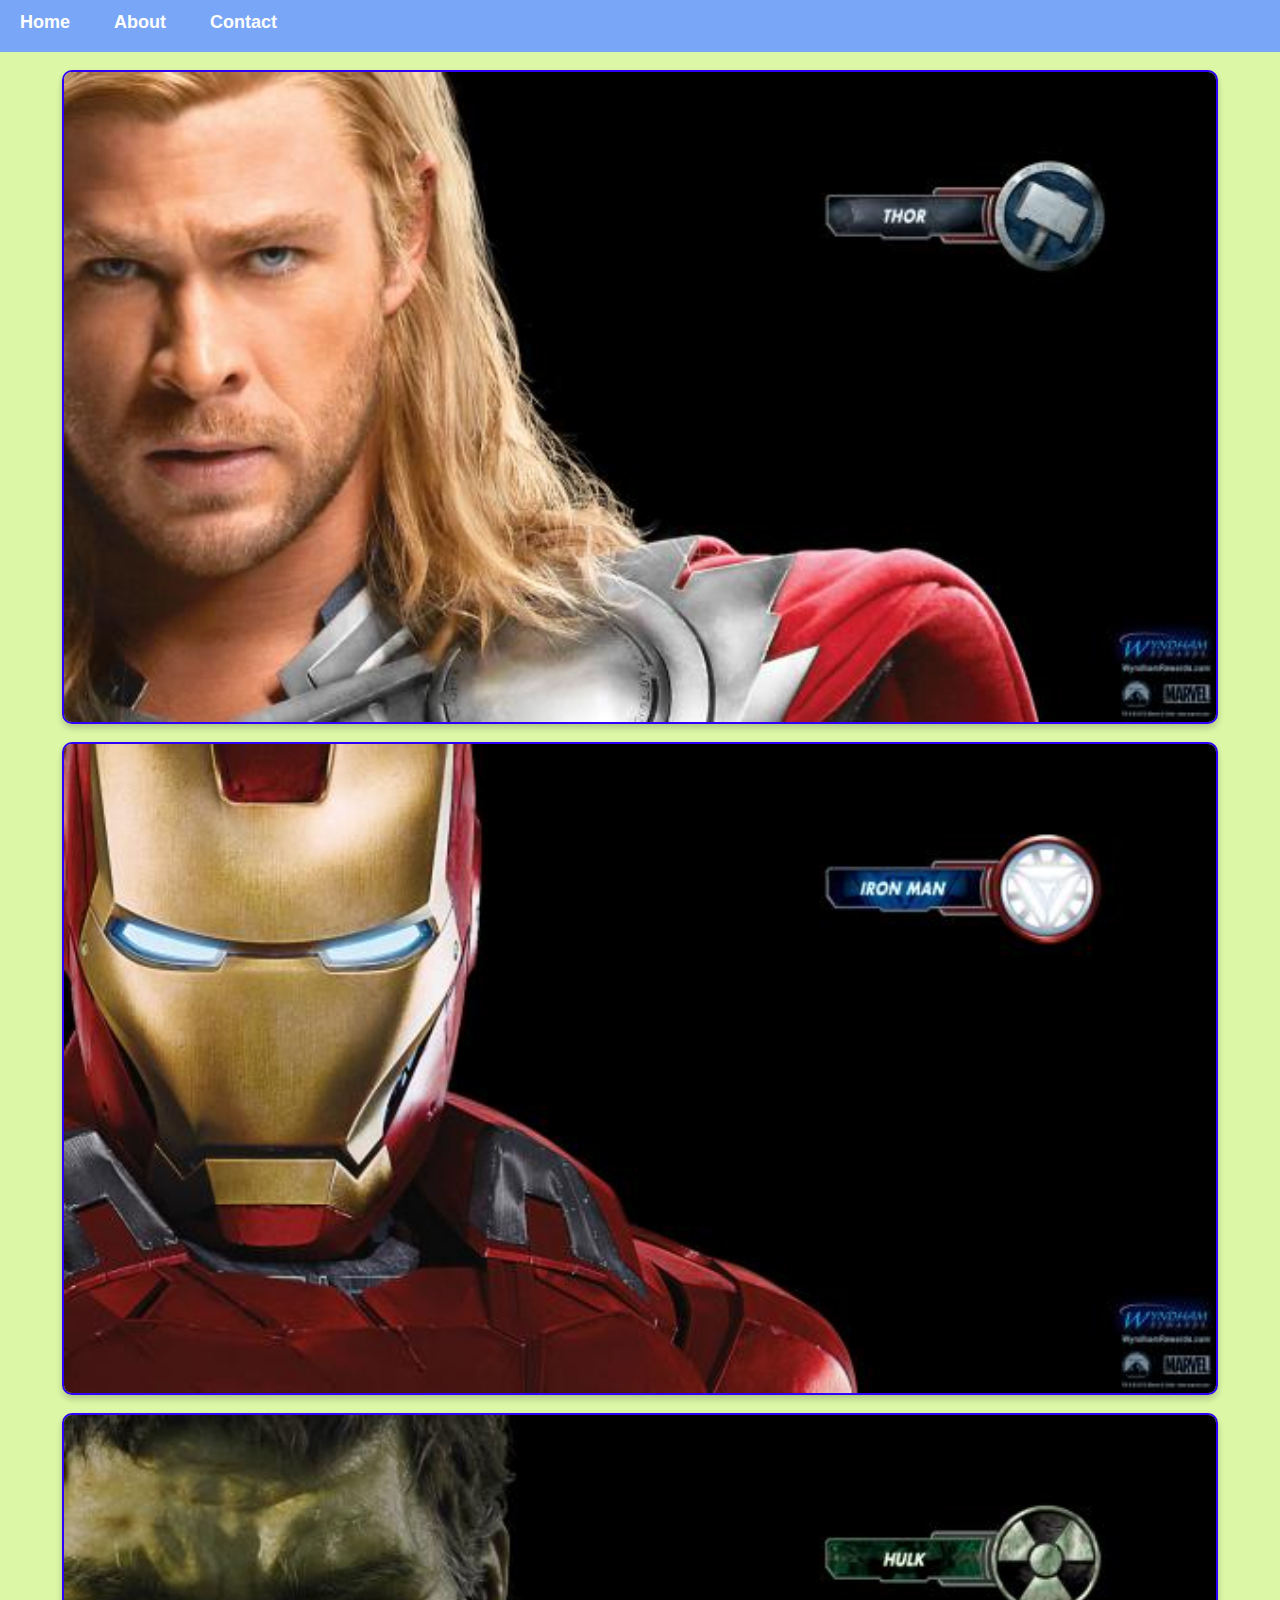
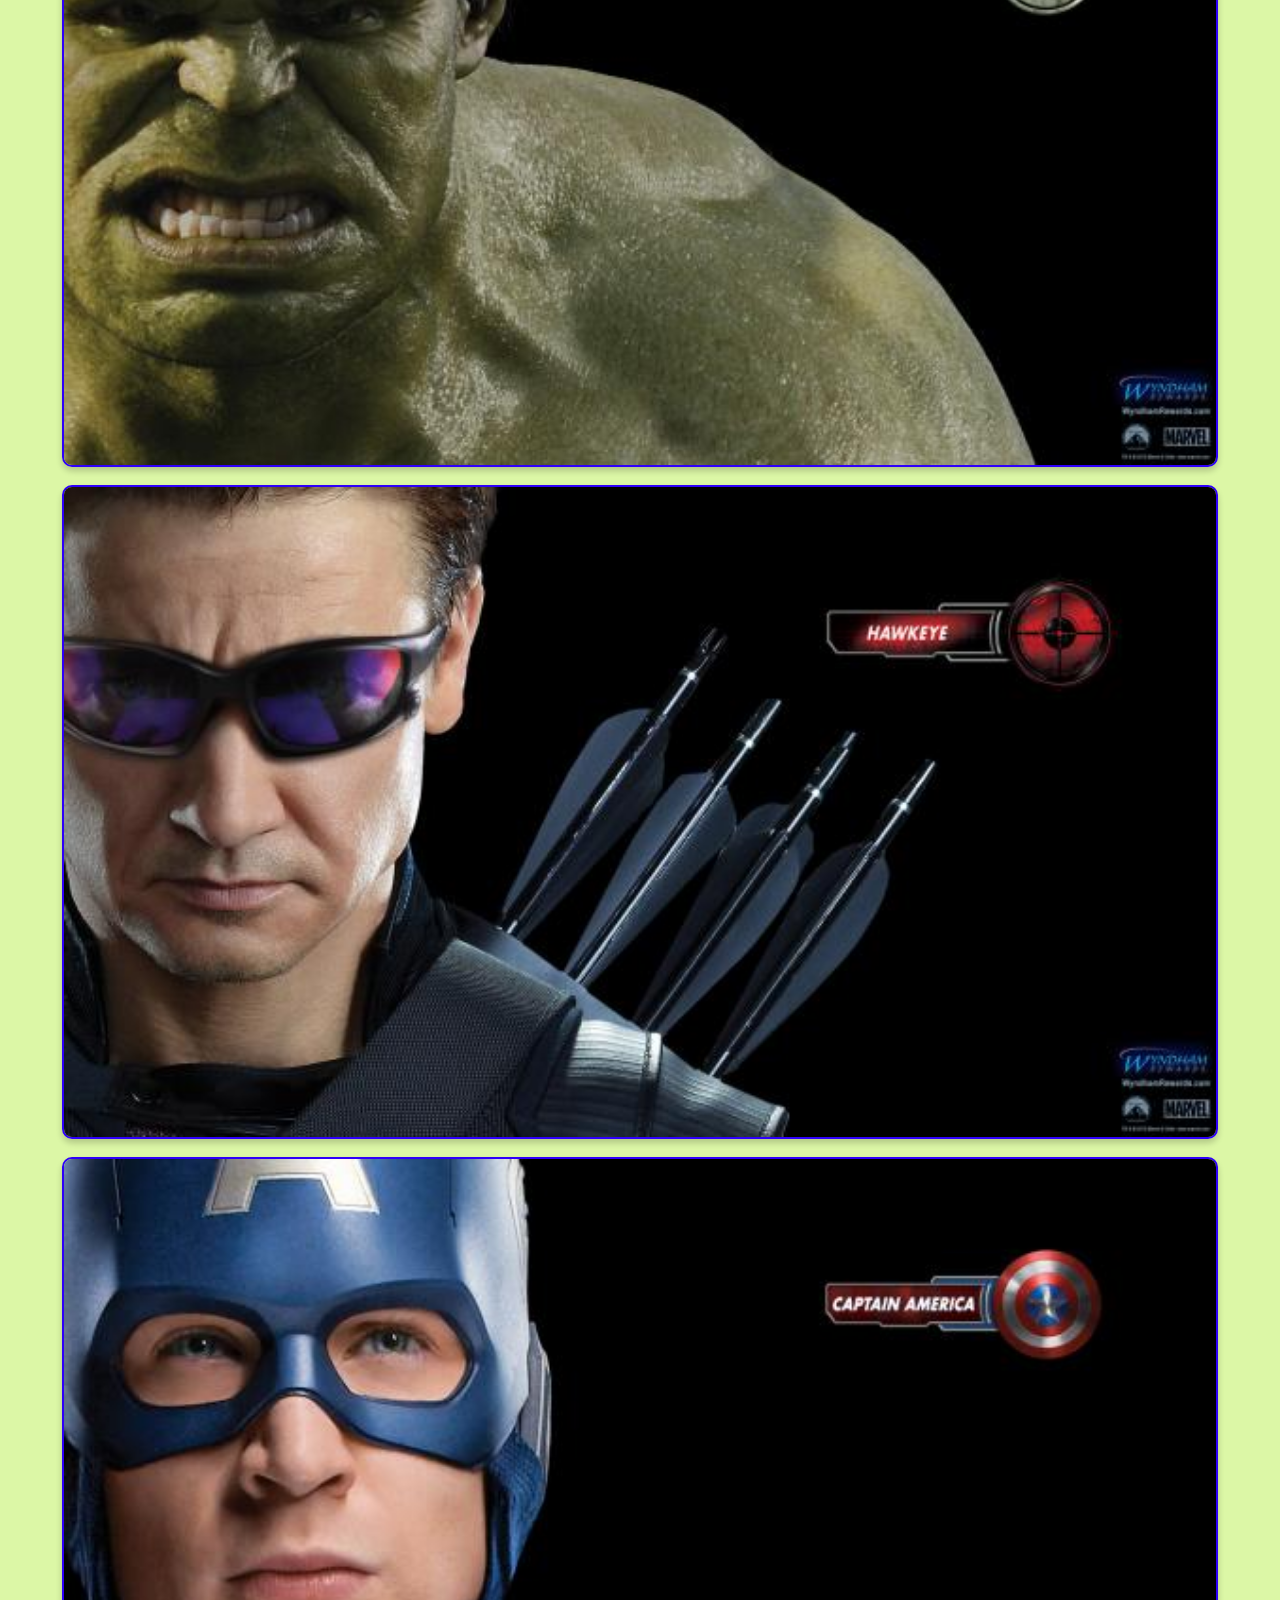
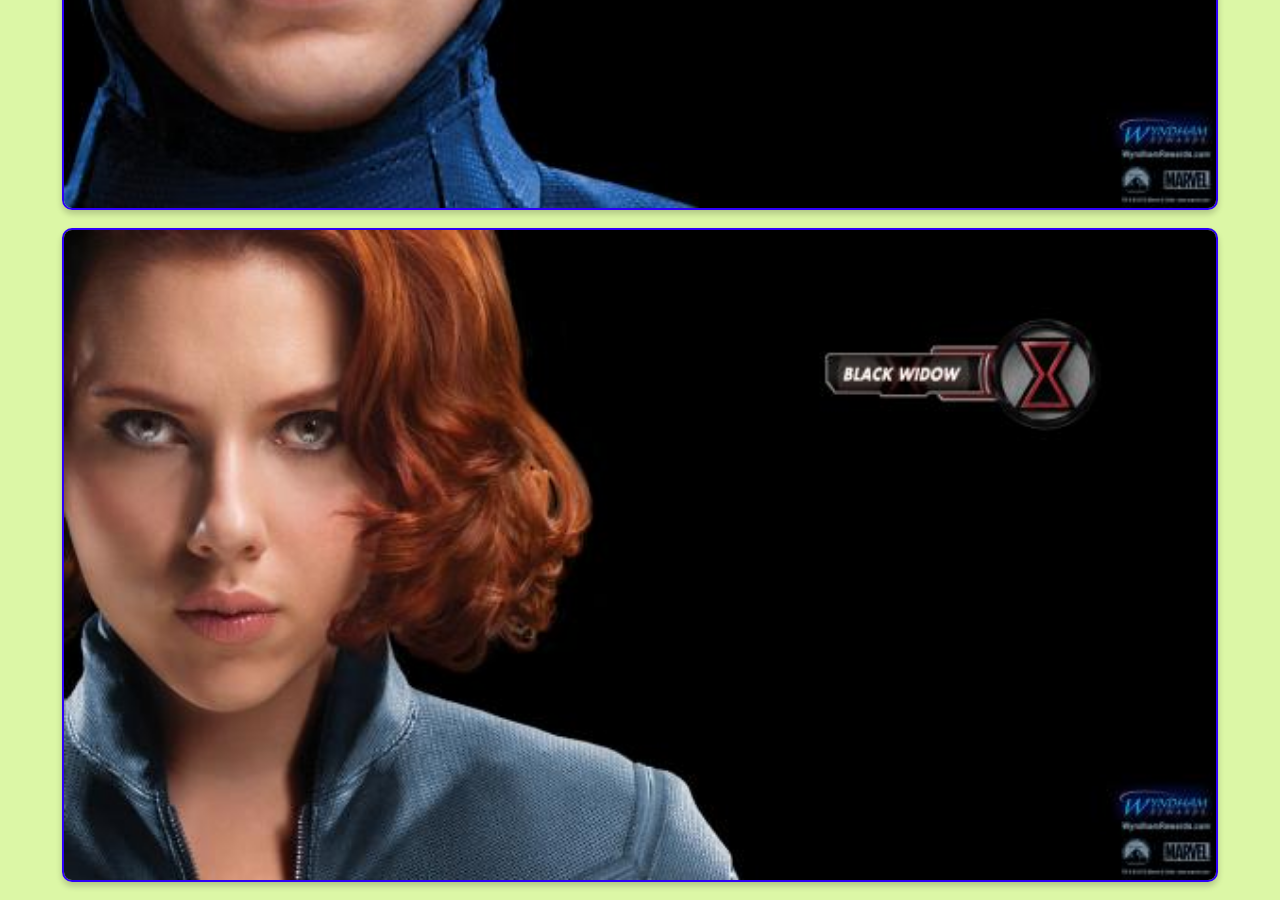
<file: SuperHero/index.html>
<!DOCTYPE html>
<html>
    <head>
      <link rel="stylesheet" href="style.css">
    </head>
    <body>
      <div id="menu">
        <a href="index.html">Home</a>
        <a href="about.html">About</a>
        <a href="contact.html">Contact</a>
      </div>
        <div class="gallery">
          <br>
           <a href="anenger-1.html"><img src="images/avengers_01.jpg"/></a>
           <br>
           <a href="avenger-2.html"><img src="images/avengers_02.jpg"/></a>
           <br>
           <a href="avenger-3.html"><img src="images/avengers_03.jpg"/></a>
           <br>
           <a href="avenger-4.html"><img src="images/avengers_04.jpg"/></a>
           <br>
           <a href="avenger-5.html"><img src="images/avengers_05.jpg"/></a>
           <br>
           <a href="avenger-6.html"><img src="images/avengers_06.jpg"/></a>
           <br>
        </div>
    
    </body>
</html>
</file>
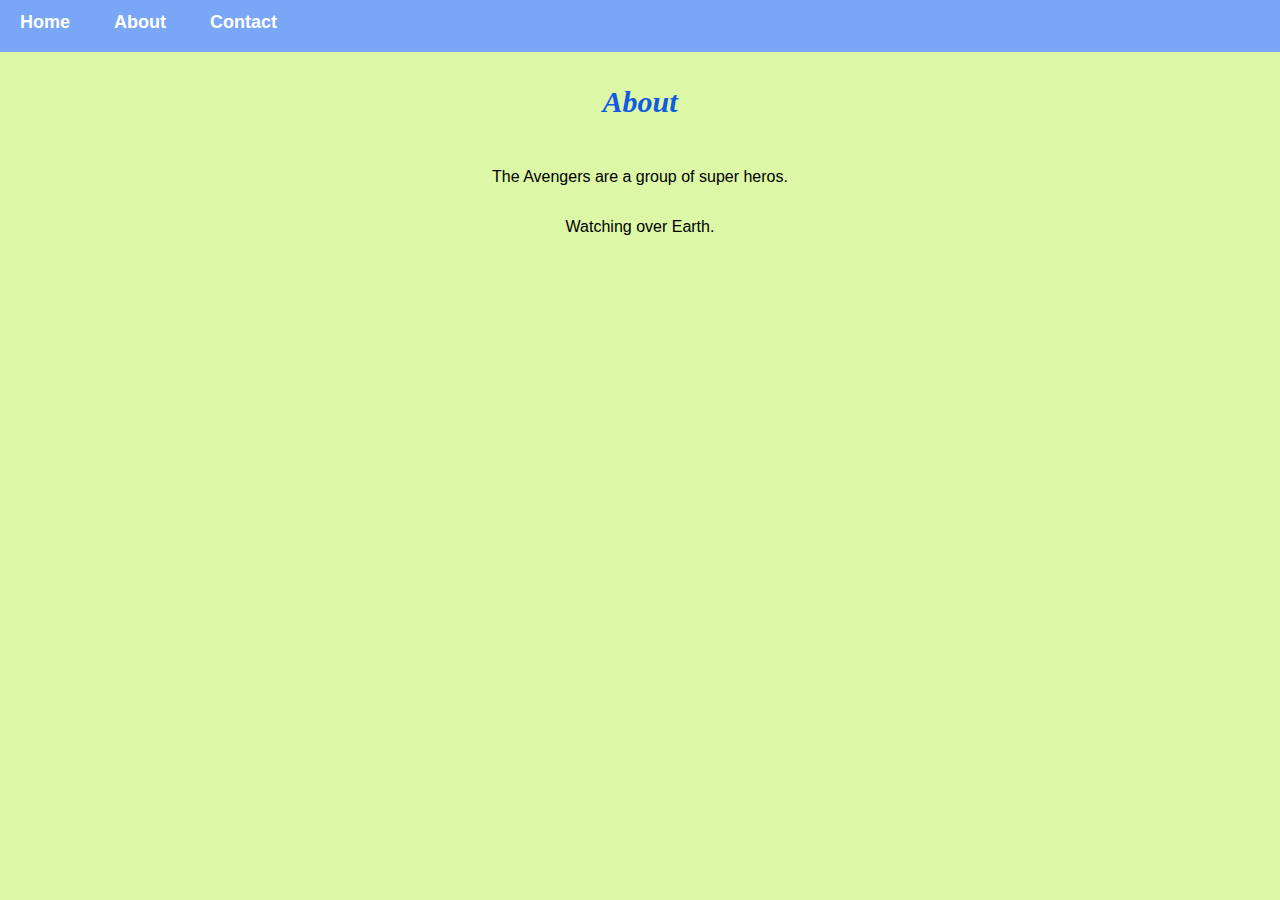
<file: SuperHero/about.html>
<!DOCTYPE html>
<html>
<head>
    <link rel="stylesheet" href="style.css">
</head>
<body>
    <div id="menu">
      <a href="index.html">Home</a>
      <a href="about.html">About</a>
      <a href="contact.html">Contact</a>
    </div>
    <h2>About</h2>
    <p>The Avengers are a group of super heros.</p>
    <p>Watching over Earth.</p>
</body>
</html>
</file>
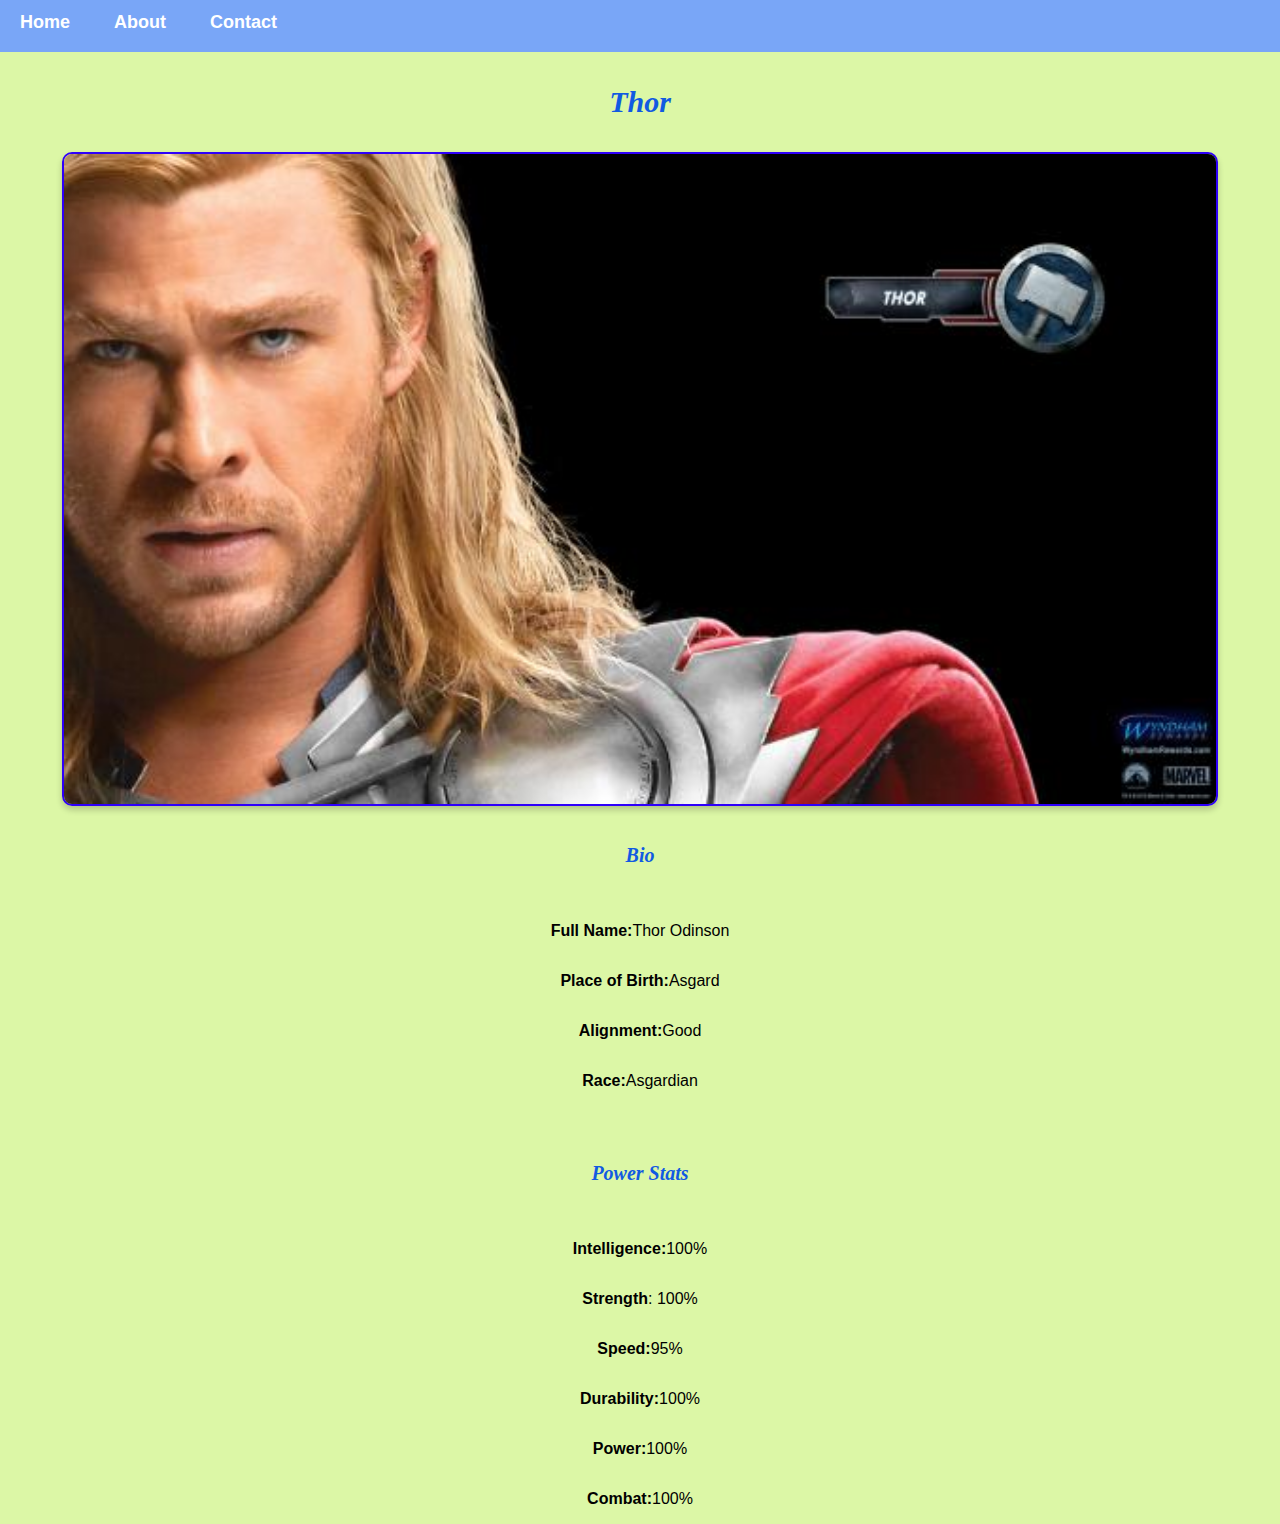
<file: SuperHero/anenger-1.html>
<!DOCTYPE html>
<html>
    <head>
      <link rel="stylesheet" href="style.css">
    </head>
    <body>
         <div id="menu">
           <a href="index.html">Home</a>
           <a href="about.html">About</a>
           <a href="contact.html">Contact</a>
         </div>
        <h2>Thor</h2>
        <div class="gallery">
            <img src="images/avengers_01.jpg"/>
        </div>
        <h4>Bio</h4>
        <p><b>Full Name:</b> Thor Odinson</p>
        <p><b>Place of Birth:</b> Asgard</p>
        <p><b>Alignment:</b> Good</p>
        <p><b>Race:</b> Asgardian</p>
        <br/>
        <h4><b>Power Stats</b></h4>
        <p><b>Intelligence:</b> 100%</p>
        <p><b>Strength</b>: 100%</p>
        <p><b>Speed:</b> 95%</p>
        <p><b>Durability:</b> 100%</p>
        <p><b>Power:</b> 100%</p>
        <p><b>Combat:</b> 100%</p>

    </body>
</html>
</file>
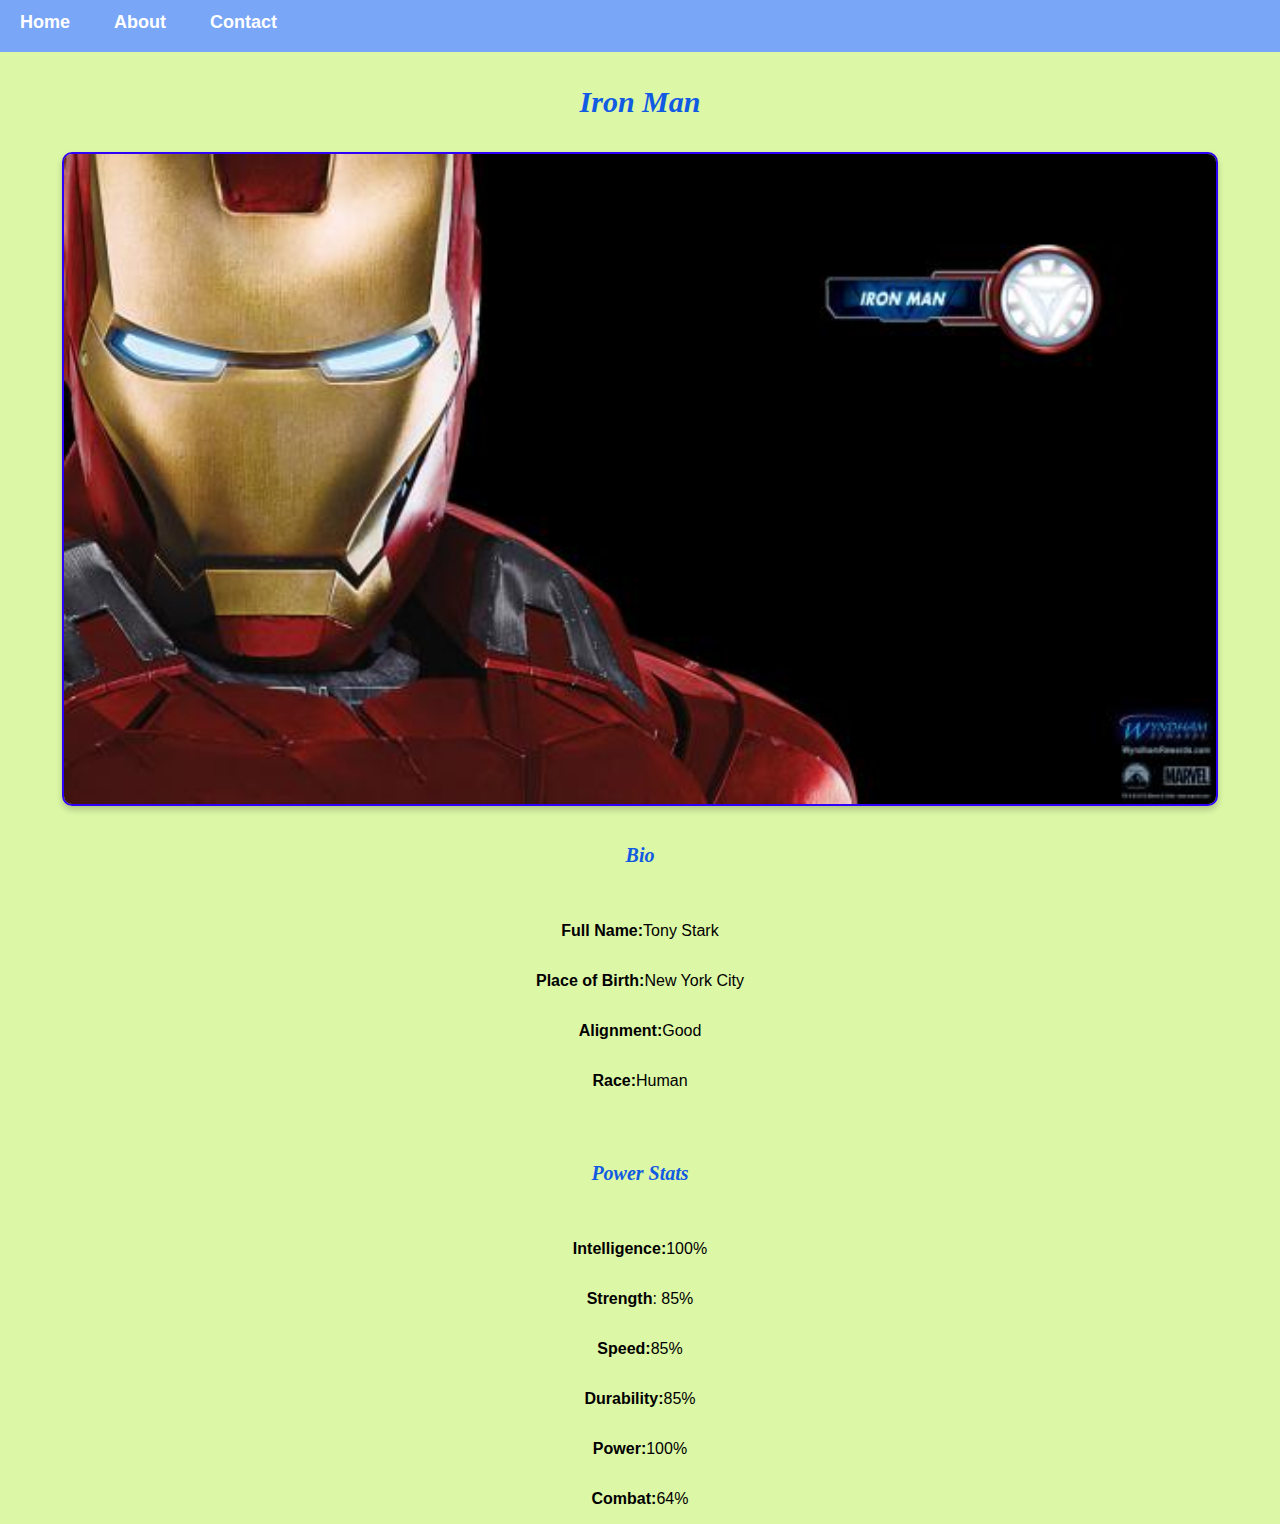
<file: SuperHero/avenger-2.html>
<!DOCTYPE html>
<html>
    <head>
      <link rel="stylesheet" href="style.css">
    </head>
    <body>
        <div id="menu">
        <a href="index.html">Home</a>
        <a href="about.html">About</a>
        <a href="contact.html">Contact</a>
      </div>
        <h2>Iron Man</h2>
        <div class="gallery">
            <img src="images/avengers_02.jpg"/>
        </div>
        <h4>Bio</h4>
        <p><b>Full Name:</b> Tony Stark</p>
        <p><b>Place of Birth:</b> New York City</p>
        <p><b>Alignment:</b> Good</p>
        <p><b>Race:</b> Human</p>
        <br/>
        <h4><b>Power Stats</b></h4>
        <p><b>Intelligence:</b> 100%</p>
        <p><b>Strength</b>: 85%</p>
        <p><b>Speed:</b> 85%</p>
        <p><b>Durability:</b> 85%</p>
        <p><b>Power:</b> 100%</p>
        <p><b>Combat:</b> 64%</p>

    </body>
</html>
</file>
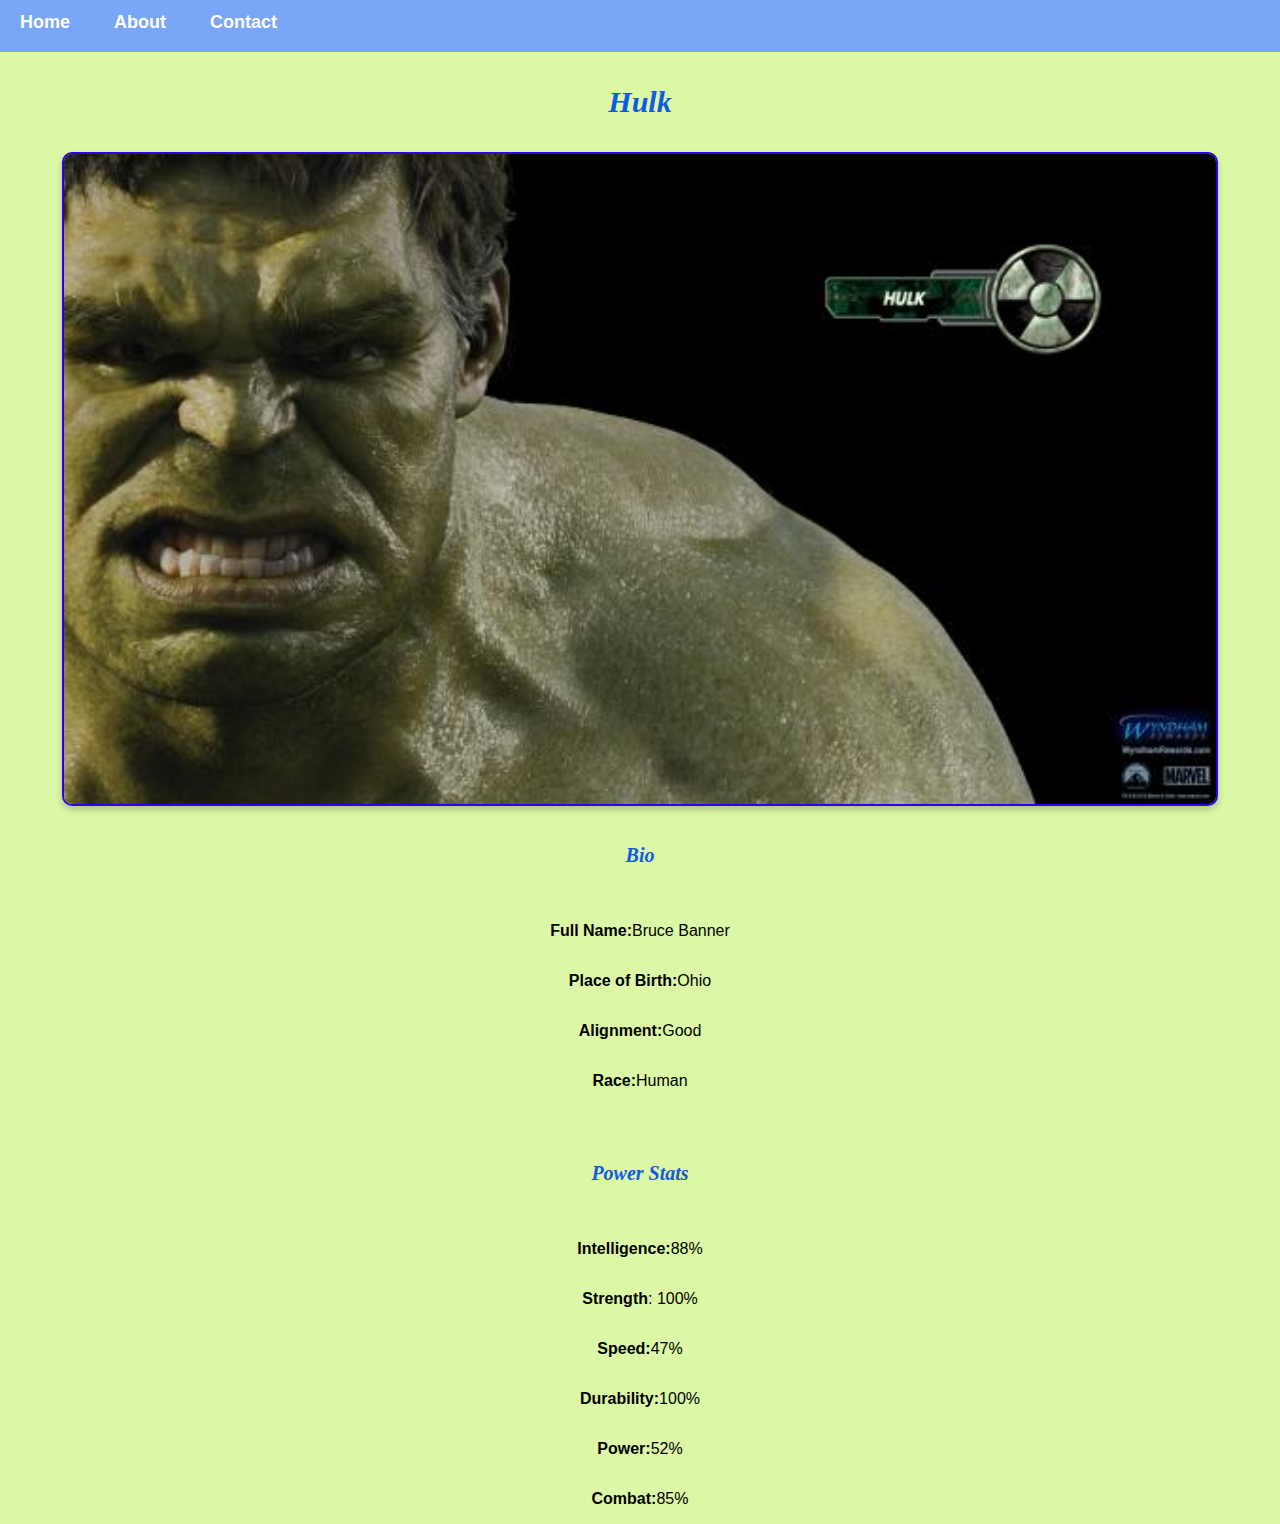
<file: SuperHero/avenger-3.html>
<!DOCTYPE html>
<html>
    <head>
      <link rel="stylesheet" href="style.css">
    </head>
    <body>
        <div id="menu">
         <a href="index.html">Home</a>
         <a href="about.html">About</a>
         <a href="contact.html">Contact</a>
        </div>
        <h2>Hulk</h2>
        <div class="gallery">
            <img src="images/avengers_03.jpg"/>
        </div>
        <h4>Bio</h4>
        <p><b>Full Name:</b> Bruce Banner</p>
        <p><b>Place of Birth:</b> Ohio</p>
        <p><b>Alignment:</b> Good</p>
        <p><b>Race:</b> Human</p>
        <br/>
        <h4><b>Power Stats</b></h4>
        <p><b>Intelligence:</b> 88%</p>
        <p><b>Strength</b>: 100%</p>
        <p><b>Speed:</b> 47%</p>
        <p><b>Durability:</b> 100%</p>
        <p><b>Power:</b> 52%</p>
        <p><b>Combat:</b> 85%</p>

    </body>
</html>
</file>
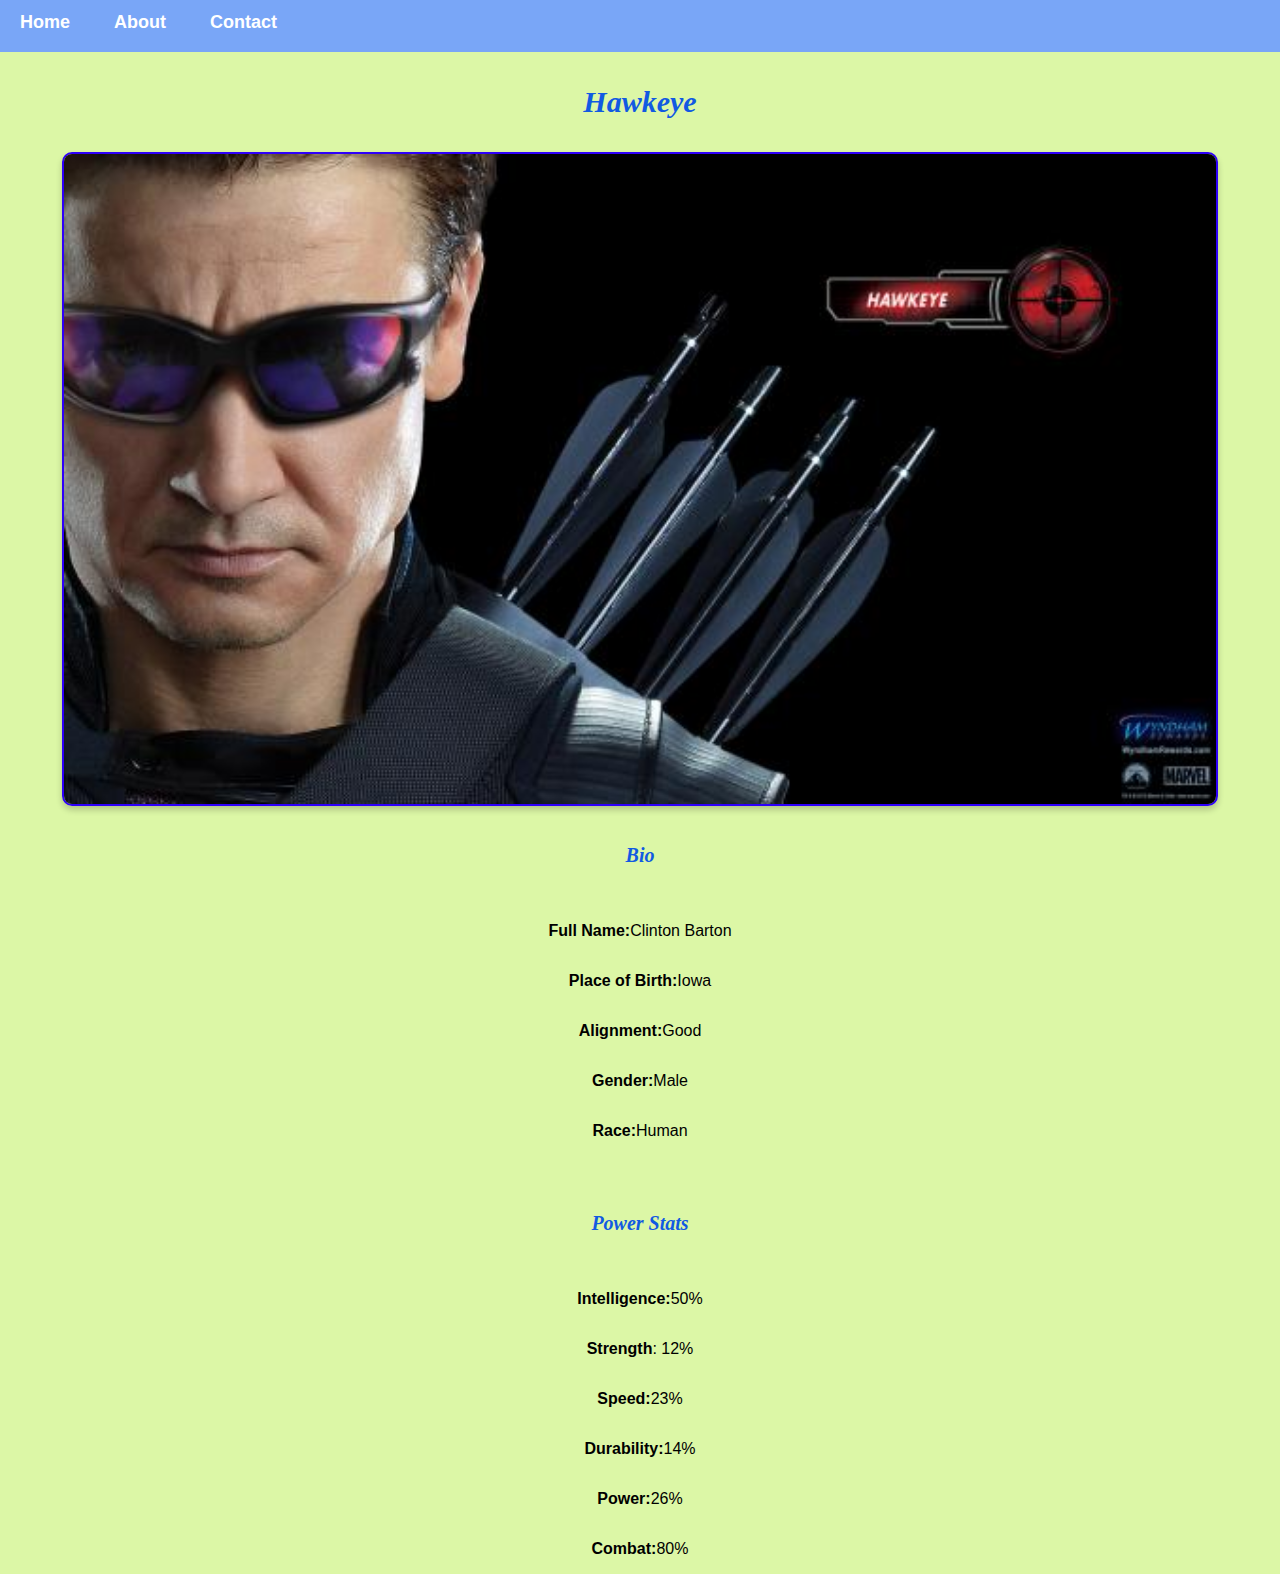
<file: SuperHero/avenger-4.html>
<!DOCTYPE html>
<html>
    <head>
      <link rel="stylesheet" href="style.css">
    </head>
    <body>
        <div id="menu">
         <a href="index.html">Home</a>
         <a href="about.html">About</a>
         <a href="contact.html">Contact</a>
        </div> 
        <h2>Hawkeye</h2>
        <div class="gallery">
            <img src="images/avengers_04.jpg"/>
        </div>
        <h4>Bio</h4>
        <p><b>Full Name:</b> Clinton Barton</p>
        <p><b>Place of Birth:</b>Iowa</p>
        <p><b>Alignment:</b> Good</p>
        <p><b>Gender:</b>Male</p>
        <p><b>Race:</b> Human</p>
        <br/>
        <h4><b>Power Stats</b></h4>
        <p><b>Intelligence:</b> 50%</p>
        <p><b>Strength</b>: 12%</p>
        <p><b>Speed:</b> 23%</p>
        <p><b>Durability:</b> 14%</p>
        <p><b>Power:</b> 26%</p>
        <p><b>Combat:</b> 80%</p>

    </body>
</html>
</file>
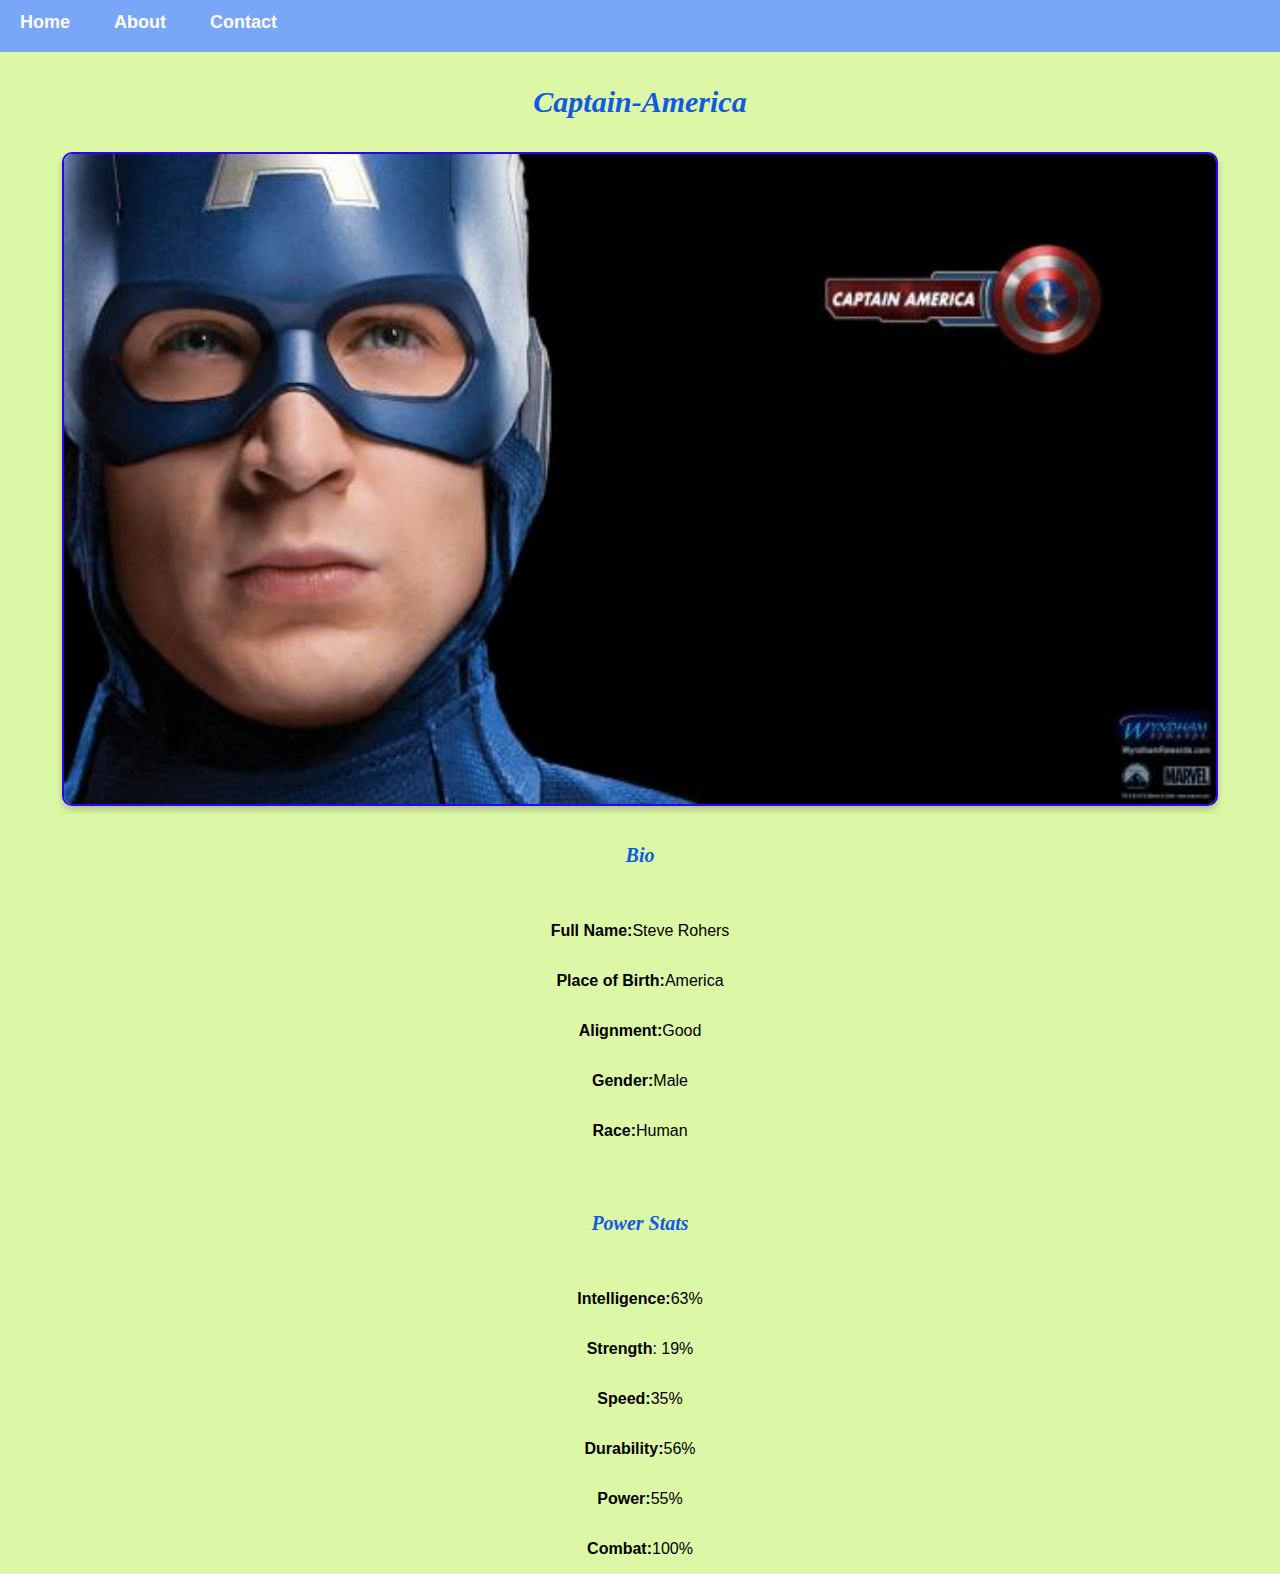
<file: SuperHero/avenger-5.html>
<!DOCTYPE html>
<html>
    <head>
      <link rel="stylesheet" href="style.css">
    </head>
    <body>
        <div id="menu">
         <a href="index.html">Home</a>
         <a href="about.html">About</a>
         <a href="contact.html">Contact</a>
        </div>
        <h2>Captain-America</h2>
        <div class="gallery">
            <img src="images/avengers_05.jpg"/>
        </div>
        <h4>Bio</h4>
        <p><b>Full Name:</b> Steve Rohers</p>
        <p><b>Place of Birth:</b> America</p>
        <p><b>Alignment:</b> Good</p>
        <p><b>Gender:</b> Male</p>
        <p><b>Race:</b> Human</p>
        <br/>
        <h4><b>Power Stats</b></h4>
        <p><b>Intelligence:</b> 63%</p>
        <p><b>Strength</b>: 19%</p>
        <p><b>Speed:</b> 35%</p>
        <p><b>Durability:</b> 56%</p>
        <p><b>Power:</b> 55%</p>
        <p><b>Combat:</b> 100%</p>

    </body>
</html>
</file>
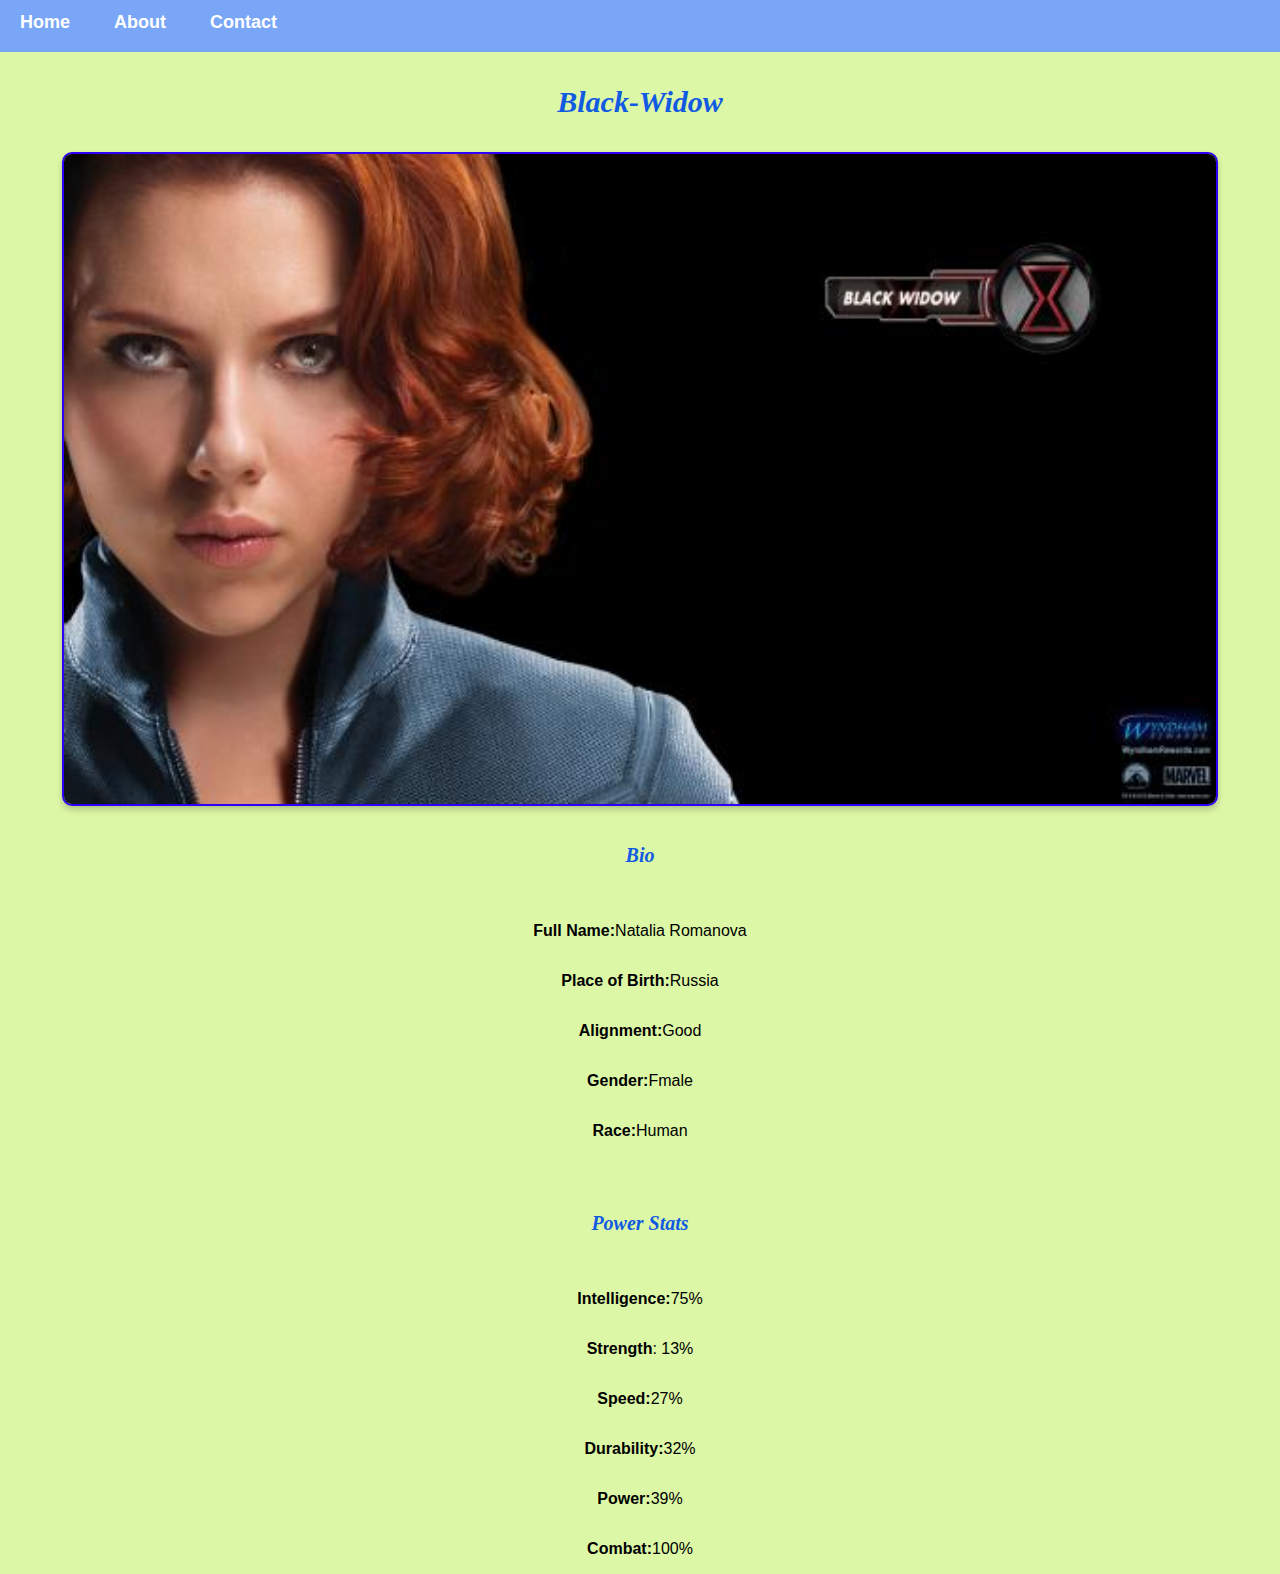
<file: SuperHero/avenger-6.html>
<!DOCTYPE html>
<html>
    <head>
      <link rel="stylesheet" href="style.css">
    </head>
    <body>
        <div id="menu">
         <a href="index.html">Home</a>
         <a href="about.html">About</a>
         <a href="contact.html">Contact</a>
        </div>
        <h2>Black-Widow</h2>
        <div class="gallery">
            <img src="images/avengers_06.jpg"/>
        </div>
        <h4>Bio</h4>
        <p><b>Full Name:</b> Natalia Romanova</p>
        <p><b>Place of Birth:</b>Russia</p>
        <p><b>Alignment:</b> Good</p>
        <p><b>Gender:</b>Fmale</p>
        <p><b>Race:</b> Human</p>
        <br/>
        <h4><b>Power Stats</b></h4>
        <p><b>Intelligence:</b> 75%</p>
        <p><b>Strength</b>: 13%</p>
        <p><b>Speed:</b> 27%</p>
        <p><b>Durability:</b> 32%</p>
        <p><b>Power:</b> 39%</p>
        <p><b>Combat:</b> 100%</p>

    </body>
</html>
</file>
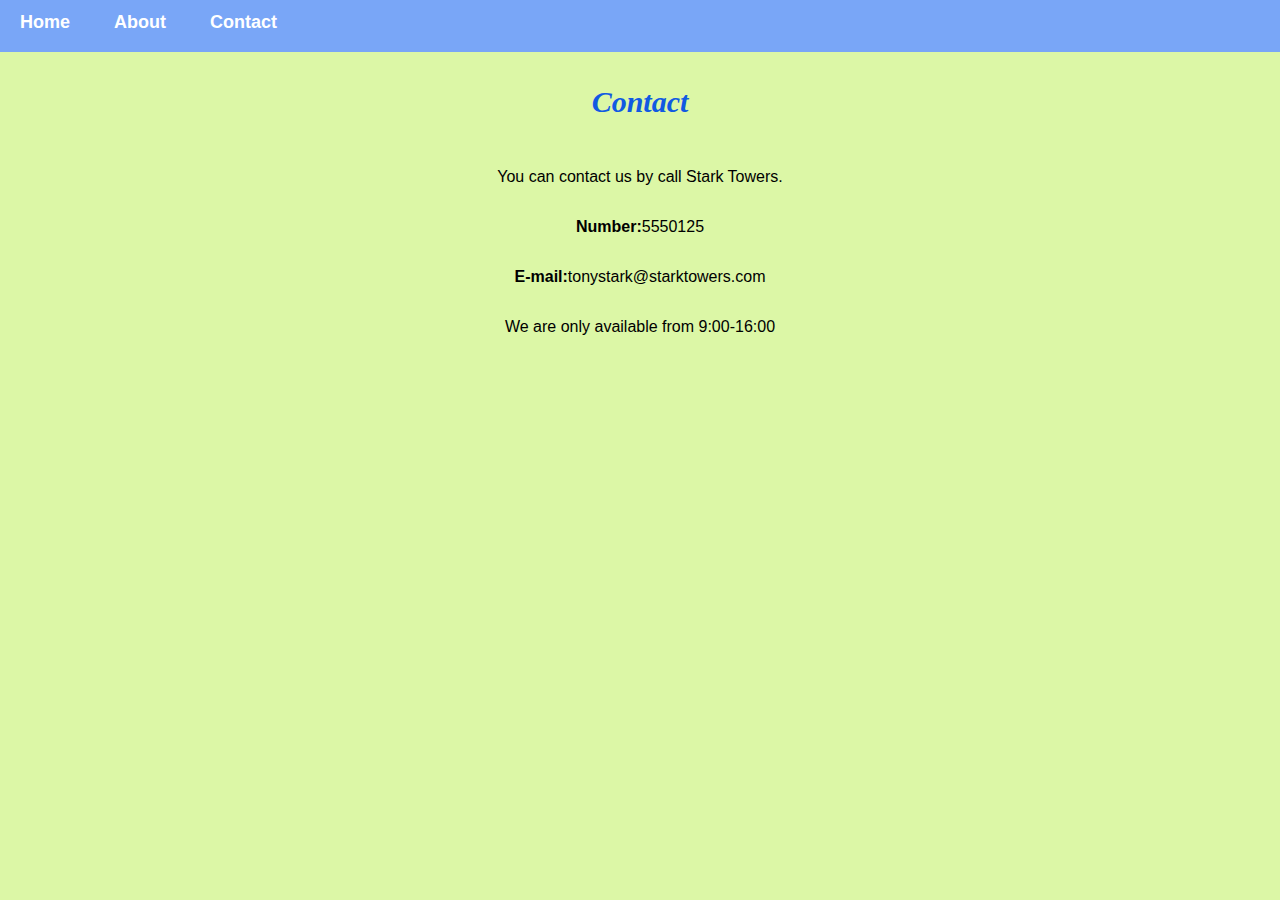
<file: SuperHero/contact.html>
<!DOCTYPE html>
<html>
<head>
    <link rel="stylesheet" href="style.css">
    <body>
       <div id="menu">
          <a href="index.html">Home</a>
         <a href="about.html">About</a>
         <a href="contact.html">Contact</a>
       </div>
   <h2>Contact</h2>
   <p>You can contact us by call Stark Towers.</p>
   <p><b>Number:</b> 5550125</p>
   <p><b>E-mail:</b>tonystark@starktowers.com</p>
   <p>We are only available from 9:00-16:00</p>
</head>
    
</body>
</html>
</file>
<file: SuperHero/style.css>
.gallery img{
  width: 90%;
  display: block;
  margin-left: auto;
  margin-right: auto;
}
body{
  background-color: rgb(220, 247, 166);
  margin:0;
  padding:0;
}
h2 {
  display: flex;
  justify-content: center;
  align-items: center;
  height: 100px;
  margin: 0;
  font-family: impact, fantasy;
  text-align: center;
  font-size: 30px;
  color:rgb(17, 90, 226);
  font-style:italic;
}

h4{
  display: flex;
  justify-content: center;
  align-items: center;
  height: 100px;
  margin: 0;
  font-family: impact, fantasy;
  font-size: 20px;
  font-style:italic;
  color:rgb(17, 90, 226);
}
p{
  display: flex;
  justify-content: center;
  align-items: center;
  height: 50px;
  margin: 0;
  font-family:Helvetica, sans-serif;
  
}

#menu{
  width:100%;
  height: 40px;
  background-color: rgb(121, 166, 247);
  padding-top:12px;
}

#menu a{
  color:white;
  font-family: Helvetica, sans-serif;
  font-size:18px;
  text-decoration: none;
  font-weight:800;

  padding-left: 20px;
  padding-right: 20px;
}

#menu a:hover{
  color: #1754c7

}
img{
    border:2px solid rgb(46, 0, 250);
    border-radius: 10px;
    box-shadow: 0px 4px 6px rgba(10, 10, 10, 0.2);
}
</file>
